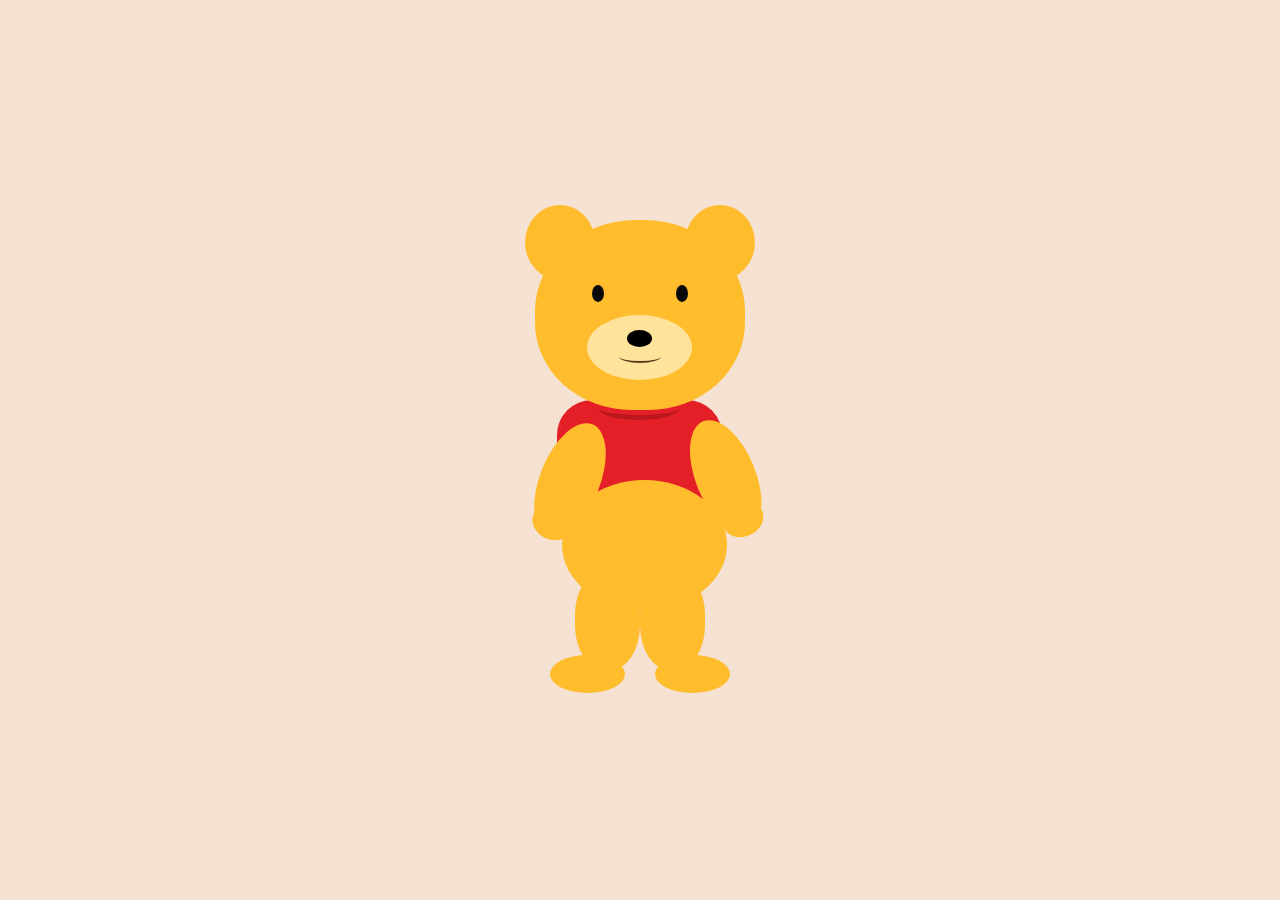
<file: 10_Personaje Geometrico/index.html>
<!DOCTYPE html>
<html lang="es">
<head>
    <meta charset="UTF-8">
    <meta name="viewport" content="width=device-width, initial-scale=1.0">
    <title>Winnie Pooh</title>
    <link rel="stylesheet" href="css/estilos.css">
</head>

<body>

    <div class="escenario">

        <div class="winnie">

            <!-- Orejas -->
            <div class="oreja oreja-izquierda"></div>
            <div class="oreja oreja-derecha"></div>

            <!-- Cabeza -->
            <div class="cabeza">

                <div class="ojo ojo-izquierdo"></div>
                <div class="ojo ojo-derecho"></div>

                <!-- Hocico -->
                <div class="hocico">
                    <div class="nariz"></div>
                    <div class="boca"></div>
                </div>

            </div>

            <!-- Cuerpo -->
            <div class="cuerpo">

                <!-- Camisa -->
                <div class="camisa"></div>

                <!-- Brazos -->
                <div class="brazo brazo-izquierdo">
                    <div class="mano"></div>
                </div>

                <div class="brazo brazo-derecho">
                    <div class="mano"></div>
                </div>

                <!-- Barriga -->
                <div class="barriga"></div>

            </div>

            <!-- Piernas -->
            <div class="piernas">
                <div class="pierna pierna-izquierda"></div>
                <div class="pierna pierna-derecha"></div>
            </div>

            <!-- Pies -->
            <div class="pies">
                <div class="pie pie-izquierdo"></div>
                <div class="pie pie-derecho"></div>
            </div>

        </div>

    </div>

</body>
</html>
</file>
<file: 10_Personaje Geometrico/css/estilos.css>
* {
    margin: 0;
    padding: 0;
    box-sizing: border-box;
}

body {
    width: 100%;
    min-height: 100vh;
    background-color: #f5e2d3;
    display: flex;
    justify-content: center;
    align-items: center;
    overflow: hidden;
}

/* ESCENARIO */
.escenario {
    width: 100%;
    height: 100vh;
    display: flex;
    justify-content: center;
    align-items: center;
}

/* PERSONAJE */
.winnie {
    position: relative;
    width: 280px;
    height: 490px;
}

/* OREJAS */
.oreja {
    position: absolute;
    width: 70px;
    height: 75px;
    background: #ffbd2e;
    border-radius: 50%;
    top: 0;
    z-index: 1;
}

.oreja-izquierda {
    left: 25px;
}

.oreja-derecha {
    right: 25px;
}

/* CABEZA */
.cabeza {
    position: absolute;
    width: 210px;
    height: 190px;
    background: #ffbd2e;
    border-radius: 48% 48% 46% 46%;
    top: 15px;
    left: 35px;
    z-index: 3;
}

/* OJOS */
.ojo {
    position: absolute;
    width: 12px;
    height: 17px;
    background: #080808;
    border-radius: 50%;
    top: 65px;
}

.ojo-izquierdo {
    left: 57px;
}

.ojo-derecho {
    right: 57px;
}

/* HOCICO */
.hocico {
    position: absolute;
    width: 105px;
    height: 65px;
    background: #ffe39a;
    border-radius: 50%;
    top: 95px;
    left: 52px;
}

/* NARIZ */
.nariz {
    position: absolute;
    width: 25px;
    height: 17px;
    background: black;
    border-radius: 50%;
    top: 15px;
    left: 40px;
}

/* BOCA */
.boca {
    position: absolute;
    width: 42px;
    height: 13px;
    border-bottom: 2px solid #583c1b;
    border-radius: 50%;
    top: 35px;
    left: 32px;
}

/* CUERPO */
.cuerpo {
    position: absolute;
    width: 200px;
    height: 175px;
    top: 205px;
    left: 40px;
    z-index: 2;
}

/* CAMISA */
.camisa {
    position: absolute;
    width: 165px;
    height: 160px;
    background: #e51f27;
    top: 0;
    left: 17px;
    border-radius: 35px 35px 45px 45px;
    z-index: 1;
}

/* BRAZOS */
.brazo {
    position: absolute;
    width: 60px;
    height: 120px;
    background: #ffbd2e;
    border-radius: 50%;
    top: 20px;
    z-index: 2;
}

/* BRAZO IZQUIERDO */
.brazo-izquierdo {
    left: 0;
    transform: rotate(22deg);
}

/* BRAZO DERECHO */
.brazo-derecho {
    right: 0;
    transform: rotate(-22deg);
}

/* MANOS */
.mano {
    position: absolute;
    width: 42px;
    height: 35px;
    background: #ffbd2e;
    border-radius: 50%;
    bottom: -3px;
    left: 9px;
}

/* BARRIGA */
.barriga {
    position: absolute;
    width: 165px;
    height: 130px;
    background: #ffbd2e;
    border-radius: 50%;
    top: 80px;
    left: 22px;
    z-index: 2;
}

/* PIERNAS */
.piernas {
    position: absolute;
    width: 150px;
    height: 105px;
    top: 365px;
    left: 65px;
    z-index: 2;
}

.pierna {
    position: absolute;
    width: 65px;
    height: 100px;
    background: #ffbd2e;
    border-radius: 45%;
    top: 0;
}

.pierna-izquierda {
    left: 10px;
}

.pierna-derecha {
    right: 10px;
}

/* PIES */
.pies {
    position: absolute;
    width: 180px;
    height: 50px;
    top: 450px;
    left: 50px;
    z-index: 3;
}

.pie {
    position: absolute;
    width: 75px;
    height: 38px;
    background: #ffbd2e;
    border-radius: 50%;
}

.pie-izquierdo {
    left: 0;
}

.pie-derecho {
    right: 0;
}


/* CUELLO DE LA CAMISA */
.camisa::before {
    content: "";
    position: absolute;
    width: 80px;
    height: 18px;
    top: -3px;
    left: 42px;
    border-bottom: 5px solid #bd171e;
    border-radius: 50%;
    z-index: 2;
}

/* ANIMACIÓN DEL BRAZO DERECHO */
.brazo-derecho {
    transform-origin: 50% 15%;
    animation: saludar 1s ease-in-out infinite alternate;
}

/* MOVIMIENTO DE LA MANO */
.brazo-derecho .mano {
    animation: mover-mano 1s ease-in-out infinite alternate;
}

/* MOVIMIENTO DEL BRAZO */
@keyframes saludar {
    0% {
        transform: rotate(-22deg);
    }

    100% {
        transform: rotate(-38deg);
    }
}

/* MOVIMIENTO DE LA MANO */
@keyframes mover-mano {
    0% {
        transform: rotate(0deg);
    }

    100% {
        transform: rotate(-12deg);
    }
}

/* ACERCAR LA CABEZA A LA CAMISA */
.cabeza {
    top: 15px;
}

.cuerpo {
    top: 195px;
}
</file>
